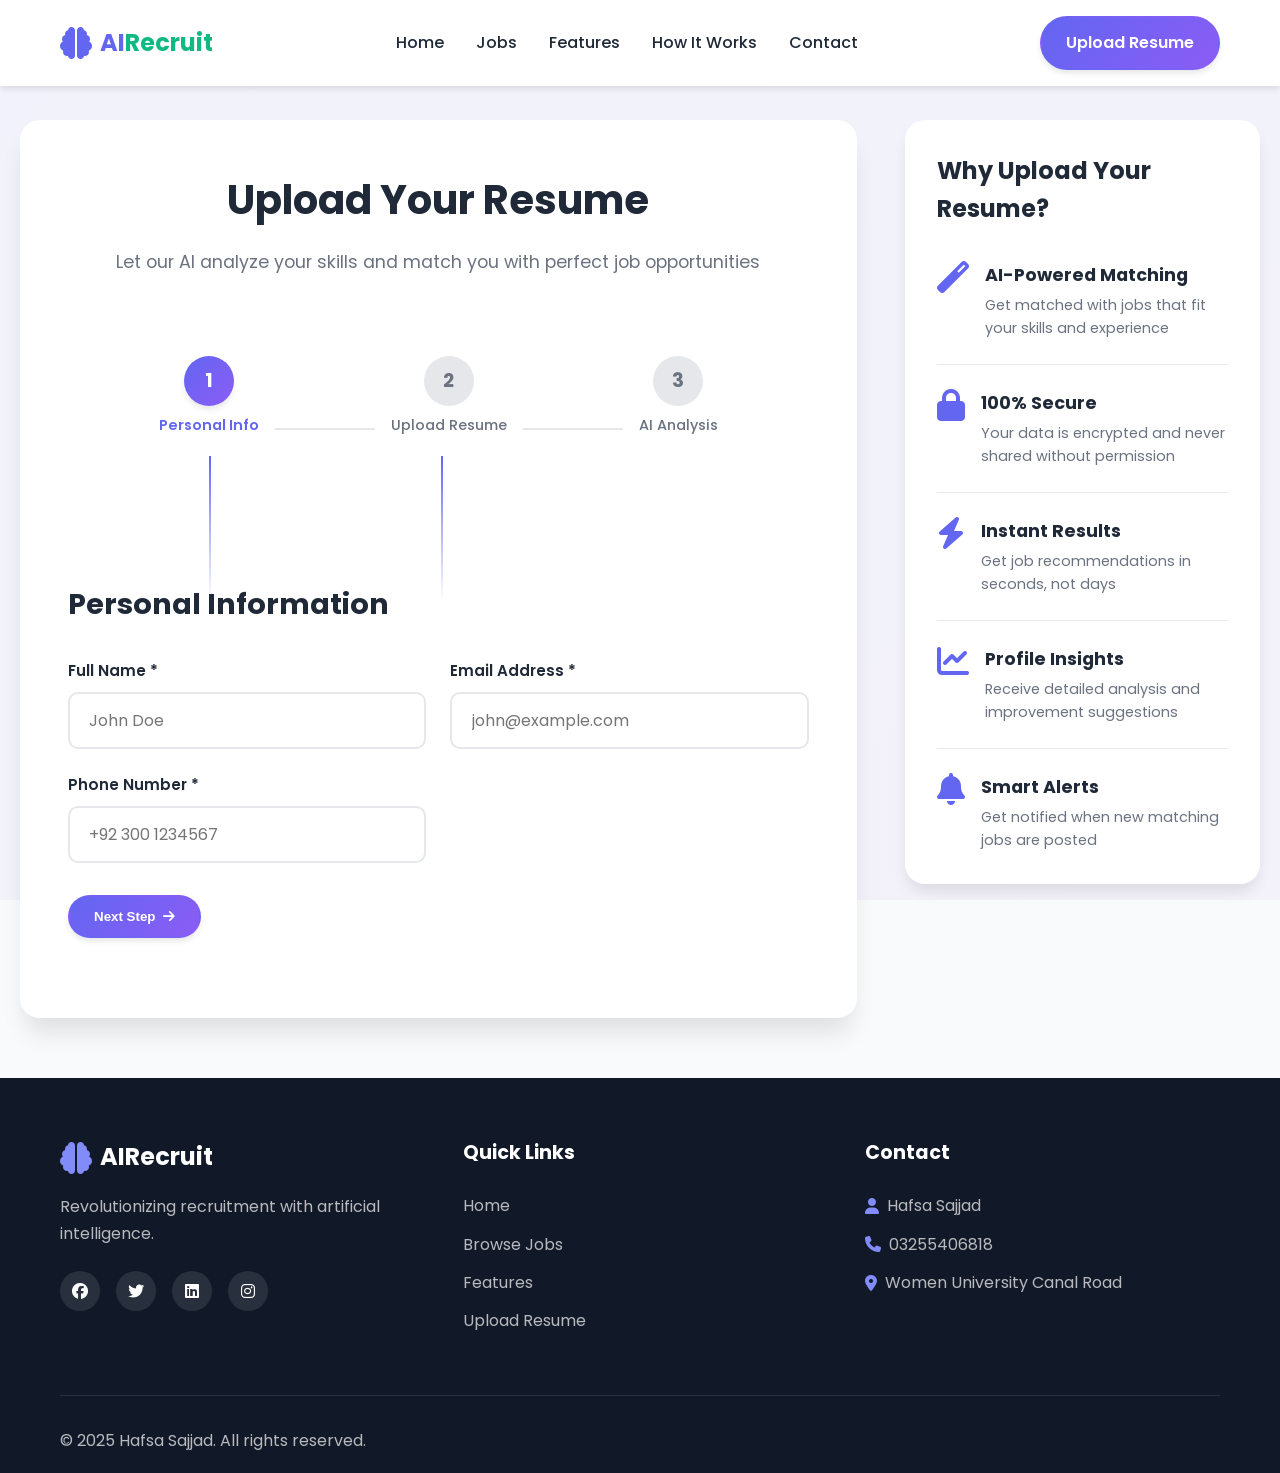
<file: flutter files/assets/www/upload.html>
<!DOCTYPE html>
<html lang="en">
<head>
    <meta charset="UTF-8">
    <meta name="viewport" content="width=device-width, initial-scale=1.0">
    <meta name="description" content="Upload your resume and let AI match you with perfect job opportunities">
    <title>Upload Resume | AI Resume Shortlisting</title>
    <link rel="stylesheet" href="css/styles.css">
    <link rel="stylesheet" href="css/upload.css">
    <link rel="stylesheet" href="https://cdnjs.cloudflare.com/ajax/libs/font-awesome/6.4.0/css/all.min.css">
    <link href="https://fonts.googleapis.com/css2?family=Poppins:wght@300;400;500;600;700;800&family=Roboto:wght@300;400;500;700&display=swap" rel="stylesheet">
    <link rel="stylesheet" href="https://unpkg.com/aos@2.3.1/dist/aos.css">
</head>
<body>
    <!-- Header -->
    <header class="header scrolled" id="header">
        <nav class="navbar">
            <div class="container nav-container">
                <div class="logo">
                    <i class="fas fa-brain"></i>
                    <span>AI<span class="highlight">Recruit</span></span>
                </div>
                <ul class="nav-menu" id="navMenu">
                    <li><a href="index.html#home" class="nav-link">Home</a></li>
                    <li><a href="index.html#jobs" class="nav-link">Jobs</a></li>
                    <li><a href="index.html#features" class="nav-link">Features</a></li>
                    <li><a href="index.html#how-it-works" class="nav-link">How It Works</a></li>
                    <li><a href="index.html#contact" class="nav-link">Contact</a></li>
                </ul>
                <div class="nav-actions">
                    <a href="upload.html" class="btn btn-primary">Upload Resume</a>
                    <button class="hamburger" id="hamburger">
                        <span></span>
                        <span></span>
                        <span></span>
                    </button>
                </div>
            </div>
        </nav>
    </header>

    <!-- Upload Section -->
    <section class="upload-section">
        <div class="upload-background">
            <video autoplay muted loop playsinline>
                <source src="https://cdn.coverr.co/videos/coverr-network-connections-animation-4114/1080p.mp4" type="video/mp4">
            </video>
            <div class="upload-overlay"></div>
        </div>

        <div class="container upload-container">
            <div class="upload-content">
                <div class="upload-header">
                    <h1>Upload Your Resume</h1>
                    <p>Let our AI analyze your skills and match you with perfect job opportunities</p>
                </div>

                <!-- Progress Steps -->
                <div class="progress-steps">
                    <div class="step active">
                        <div class="step-circle">1</div>
                        <div class="step-label">Personal Info</div>
                    </div>
                    <div class="step-line"></div>
                    <div class="step">
                        <div class="step-circle">2</div>
                        <div class="step-label">Upload Resume</div>
                    </div>
                    <div class="step-line"></div>
                    <div class="step">
                        <div class="step-circle">3</div>
                        <div class="step-label">AI Analysis</div>
                    </div>
                </div>

                <!-- Upload Form -->
                <form class="upload-form" id="uploadForm">
                    <!-- Step 1: Personal Information -->
                    <div class="form-step active" id="step1">
                        <h2>Personal Information</h2>
                        <div class="form-grid">
                            <div class="form-group">
                                <label for="fullName">Full Name *</label>
                                <input type="text" id="fullName" name="fullName" required placeholder="John Doe">
                            </div>
                            <div class="form-group">
                                <label for="email">Email Address *</label>
                                <input type="email" id="email" name="email" required placeholder="john@example.com">
                            </div>
                            <div class="form-group">
                                <label for="phone">Phone Number *</label>
                                <input type="tel" id="phone" name="phone" required placeholder="+92 300 1234567">
                            </div>
                        </div>
                        <button type="button" class="btn btn-primary btn-next" onclick="nextStep()">
                            Next Step <i class="fas fa-arrow-right"></i>
                        </button>
                    </div>

                    <!-- Step 2: Resume Upload -->
                    <div class="form-step" id="step2">
                        <h2>Upload Your Resume</h2>
                        
                        <div class="upload-area" id="uploadArea">
                            <input type="file" id="resumeFile" name="resumeFile" accept=".pdf,.doc,.docx" hidden>
                            <div class="upload-icon">
                                <i class="fas fa-cloud-upload-alt"></i>
                            </div>
                            <h3>Drag & Drop your resume here</h3>
                            <p>or click to browse</p>
                            <p class="file-info">Supported formats: PDF, DOC, DOCX (Max 5MB)</p>
                        </div>

                        <div class="file-preview" id="filePreview" style="display: none;">
                            <div class="file-icon">
                                <i class="fas fa-file-pdf"></i>
                            </div>
                            <div class="file-details">
                                <p class="file-name" id="fileName"></p>
                                <p class="file-size" id="fileSize"></p>
                            </div>
                            <button type="button" class="btn-remove" onclick="removeFile()">
                                <i class="fas fa-times"></i>
                            </button>
                        </div>

                        <div class="form-group">
                            <label for="coverLetter">Cover Letter (Optional)</label>
                            <textarea id="coverLetter" name="coverLetter" rows="6" placeholder="Tell us why you're the perfect fit..."></textarea>
                        </div>

                        <div class="form-group">
                            <label for="desiredRole">Desired Role</label>
                            <select id="desiredRole" name="desiredRole">
                                <option value="">Select a role</option>
                                <option value="data-analyst">Data Analyst</option>
                                <option value="hr-manager">HR Manager</option>
                                <option value="software-engineer">Software Engineer</option>
                                <option value="marketing-manager">Marketing Manager</option>
                                <option value="product-manager">Product Manager</option>
                                <option value="designer">Designer</option>
                                <option value="devops-engineer">DevOps Engineer</option>
                                <option value="other">Other</option>
                            </select>
                        </div>

                        <div class="form-buttons">
                            <button type="button" class="btn btn-secondary" onclick="prevStep()">
                                <i class="fas fa-arrow-left"></i> Previous
                            </button>
                            <button type="submit" class="btn btn-primary">
                                <i class="fas fa-paper-plane"></i> Submit & Analyze
                            </button>
                        </div>
                    </div>

                    <!-- Step 3: Processing (shown after submission) -->
                    <div class="form-step" id="step3">
                        <div class="processing-animation">
                            <div class="ai-brain">
                                <i class="fas fa-brain"></i>
                            </div>
                            <h2>AI is Analyzing Your Resume</h2>
                            <p>Please wait while our AI processes your information...</p>
                            <div class="progress-bar">
                                <div class="progress-fill" id="progressFill"></div>
                            </div>
                            <p class="progress-text" id="progressText">Extracting information... 0%</p>
                        </div>
                    </div>
                </form>

                <!-- Results Section (shown after processing) -->
                <div class="results-section" id="resultsSection" style="display: none;">
                    <div class="results-header">
                        <i class="fas fa-check-circle"></i>
                        <h2>Analysis Complete!</h2>
                        <p>We found <span id="matchCount">0</span> jobs that match your profile</p>
                    </div>

                    <div class="match-score">
                        <h3>Your Profile Strength</h3>
                        <div class="score-circle">
                            <svg width="200" height="200">
                                <circle cx="100" cy="100" r="90" fill="none" stroke="#e5e7eb" stroke-width="12"></circle>
                                <circle cx="100" cy="100" r="90" fill="none" stroke="url(#gradient)" stroke-width="12" 
                                        stroke-dasharray="565" stroke-dashoffset="141" stroke-linecap="round" 
                                        transform="rotate(-90 100 100)"></circle>
                                <defs>
                                    <linearGradient id="gradient" x1="0%" y1="0%" x2="100%">
                                        <stop offset="0%" style="stop-color:#6366f1;stop-opacity:1" />
                                        <stop offset="100%" style="stop-color:#8b5cf6;stop-opacity:1" />
                                    </linearGradient>
                                </defs>
                            </svg>
                            <div class="score-value">85%</div>
                        </div>
                        <p>Strong profile! Your resume is well-optimized for AI matching.</p>
                    </div>

                    <div class="extracted-skills">
                        <h3>Detected Skills</h3>
                        <div class="skills-container" id="detectedSkills">
                            <!-- Skills will be populated dynamically -->
                        </div>
                    </div>

                    <div class="cta-buttons">
                        <a href="index.html#jobs" class="btn btn-large btn-primary">
                            <i class="fas fa-briefcase"></i> View Matched Jobs
                        </a>
                        <button class="btn btn-large btn-secondary" onclick="resetForm()">
                            <i class="fas fa-redo"></i> Upload Another Resume
                        </button>
                    </div>
                </div>
            </div>

            <!-- Benefits Sidebar -->
            <div class="benefits-sidebar">
                <h3>Why Upload Your Resume?</h3>
                <div class="benefit-item">
                    <i class="fas fa-magic"></i>
                    <div>
                        <h4>AI-Powered Matching</h4>
                        <p>Get matched with jobs that fit your skills and experience</p>
                    </div>
                </div>
                <div class="benefit-item">
                    <i class="fas fa-lock"></i>
                    <div>
                        <h4>100% Secure</h4>
                        <p>Your data is encrypted and never shared without permission</p>
                    </div>
                </div>
                <div class="benefit-item">
                    <i class="fas fa-bolt"></i>
                    <div>
                        <h4>Instant Results</h4>
                        <p>Get job recommendations in seconds, not days</p>
                    </div>
                </div>
                <div class="benefit-item">
                    <i class="fas fa-chart-line"></i>
                    <div>
                        <h4>Profile Insights</h4>
                        <p>Receive detailed analysis and improvement suggestions</p>
                    </div>
                </div>
                <div class="benefit-item">
                    <i class="fas fa-bell"></i>
                    <div>
                        <h4>Smart Alerts</h4>
                        <p>Get notified when new matching jobs are posted</p>
                    </div>
                </div>
            </div>
        </div>
    </section>

    <!-- Footer -->
    <footer class="footer">
        <div class="container">
            <div class="footer-content">
                <div class="footer-column">
                    <div class="footer-logo">
                        <i class="fas fa-brain"></i>
                        <span>AI<span class="highlight">Recruit</span></span>
                    </div>
                    <p>Revolutionizing recruitment with artificial intelligence.</p>
                    <div class="social-links">
                        <a href="#" aria-label="Facebook"><i class="fab fa-facebook"></i></a>
                        <a href="#" aria-label="Twitter"><i class="fab fa-twitter"></i></a>
                        <a href="#" aria-label="LinkedIn"><i class="fab fa-linkedin"></i></a>
                        <a href="#" aria-label="Instagram"><i class="fab fa-instagram"></i></a>
                    </div>
                </div>
                <div class="footer-column">
                    <h3>Quick Links</h3>
                    <ul>
                        <li><a href="index.html">Home</a></li>
                        <li><a href="index.html#jobs">Browse Jobs</a></li>
                        <li><a href="index.html#features">Features</a></li>
                        <li><a href="upload.html">Upload Resume</a></li>
                    </ul>
                </div>
                <div class="footer-column">
                    <h3>Contact</h3>
                    <ul class="contact-info">
                        <li><i class="fas fa-user"></i> Hafsa Sajjad</li>
                        <li><i class="fas fa-phone"></i> 03255406818</li>
                        <li><i class="fas fa-map-marker-alt"></i> Women University Canal Road</li>
                    </ul>
                </div>
            </div>
            <div class="footer-bottom">
                <p>&copy; 2025 Hafsa Sajjad. All rights reserved.</p>
            </div>
        </div>
    </footer>

    <script src="https://unpkg.com/aos@2.3.1/dist/aos.js"></script>
    <script src="js/upload.js"></script>
</body>
</html>
</file>
<file: flutter files/assets/www/css/styles.css>
/* ===================================
   CSS Variables & Reset
   =================================== */
:root {
    --primary-color: #6366f1;
    --primary-dark: #4f46e5;
    --primary-light: #818cf8;
    --secondary-color: #10b981;
    --accent-color: #f59e0b;
    --text-dark: #1f2937;
    --text-light: #6b7280;
    --bg-light: #f9fafb;
    --bg-dark: #111827;
    --white: #ffffff;
    --gradient-1: linear-gradient(135deg, #667eea 0%, #764ba2 100%);
    --gradient-2: linear-gradient(135deg, #f093fb 0%, #f5576c 100%);
    --gradient-3: linear-gradient(135deg, #4facfe 0%, #00f2fe 100%);
    --gradient-primary: linear-gradient(135deg, #6366f1 0%, #8b5cf6 100%);
    --shadow-sm: 0 1px 2px 0 rgba(0, 0, 0, 0.05);
    --shadow-md: 0 4px 6px -1px rgba(0, 0, 0, 0.1);
    --shadow-lg: 0 10px 15px -3px rgba(0, 0, 0, 0.1);
    --shadow-xl: 0 20px 25px -5px rgba(0, 0, 0, 0.1);
    --transition: all 0.3s ease;
}

* {
    margin: 0;
    padding: 0;
    box-sizing: border-box;
}

html {
    scroll-behavior: smooth;
    overflow-x: hidden;
}

body {
    font-family: 'Poppins', sans-serif;
    line-height: 1.6;
    color: var(--text-dark);
    background-color: var(--white);
    overflow-x: hidden;
}

img {
    max-width: 100%;
    height: auto;
    display: block;
}

a {
    text-decoration: none;
    color: inherit;
    transition: var(--transition);
}

ul {
    list-style: none;
}

.container {
    max-width: 1200px;
    margin: 0 auto;
    padding: 0 20px;
}

/* ===================================
   Header & Navigation
   =================================== */
.header {
    position: fixed;
    top: 0;
    left: 0;
    width: 100%;
    z-index: 1000;
    transition: var(--transition);
    background: transparent;
}

.header.scrolled {
    background: rgba(255, 255, 255, 0.95);
    backdrop-filter: blur(10px);
    box-shadow: var(--shadow-md);
}

.navbar {
    padding: 1rem 0;
}

.nav-container {
    display: flex;
    justify-content: space-between;
    align-items: center;
}

.logo {
    display: flex;
    align-items: center;
    gap: 0.5rem;
    font-size: 1.5rem;
    font-weight: 700;
    color: var(--primary-color);
}

.logo i {
    font-size: 2rem;
    animation: pulse 2s infinite;
}

.logo .highlight {
    color: var(--secondary-color);
}

.nav-menu {
    display: flex;
    gap: 2rem;
    align-items: center;
}

.nav-link {
    font-weight: 500;
    position: relative;
    padding: 0.5rem 0;
    color: var(--text-dark);
}

.header.scrolled .nav-link {
    color: var(--text-dark);
}

.nav-link::after {
    content: '';
    position: absolute;
    bottom: 0;
    left: 0;
    width: 0;
    height: 2px;
    background: var(--gradient-primary);
    transition: width 0.3s ease;
}

.nav-link:hover::after,
.nav-link.active::after {
    width: 100%;
}

.nav-actions {
    display: flex;
    align-items: center;
    gap: 1rem;
}

.btn-audio {
    background: transparent;
    border: none;
    font-size: 1.2rem;
    color: var(--primary-color);
    cursor: pointer;
    transition: var(--transition);
}

.btn-audio:hover {
    transform: scale(1.1);
}

.btn-audio.muted i::before {
    content: '\f6a9';
}

.hamburger {
    display: none;
    flex-direction: column;
    gap: 4px;
    background: transparent;
    border: none;
    cursor: pointer;
}

.hamburger span {
    width: 25px;
    height: 3px;
    background: var(--primary-color);
    transition: var(--transition);
}

/* ===================================
   Buttons
   =================================== */
.btn {
    display: inline-flex;
    align-items: center;
    gap: 0.5rem;
    padding: 0.75rem 1.5rem;
    border-radius: 50px;
    font-weight: 600;
    border: 2px solid transparent;
    cursor: pointer;
    transition: var(--transition);
    text-align: center;
}

.btn-primary {
    background: var(--gradient-primary);
    color: var(--white);
    box-shadow: var(--shadow-md);
}

.btn-primary:hover {
    transform: translateY(-2px);
    box-shadow: var(--shadow-lg);
}

.btn-secondary {
    background: var(--white);
    color: var(--primary-color);
    border-color: var(--primary-color);
}

.btn-secondary:hover {
    background: var(--primary-color);
    color: var(--white);
}

.chat-card {
    background: var(--white);
    border: 1px solid rgba(99, 102, 241, 0.15);
    border-radius: 24px;
    padding: 1.5rem;
    box-shadow: var(--shadow-lg);
    margin-bottom: 2rem;
}

.chat-card-header h3 {
    margin-bottom: 0.5rem;
    color: var(--primary-color);
}

.chat-card-header p {
    color: var(--text-light);
    margin-bottom: 1rem;
}

.chat-messages {
    display: flex;
    flex-direction: column;
    gap: 0.75rem;
    max-height: 280px;
    overflow-y: auto;
    padding-right: 0.5rem;
}

.chat-message {
    max-width: 100%;
    padding: 1rem 1.25rem;
    border-radius: 24px;
    line-height: 1.5;
}

.chat-message.bot {
    align-self: flex-start;
    background: rgba(99, 102, 241, 0.1);
    color: var(--text-dark);
}

.chat-message.user {
    align-self: flex-end;
    background: var(--primary-color);
    color: var(--white);
}

.chat-options {
    display: flex;
    flex-wrap: wrap;
    gap: 0.75rem;
    margin-top: 1rem;
}

.chat-button {
    background: var(--primary-color);
    color: #fff;
    border: none;
    padding: 0.8rem 1.1rem;
    border-radius: 999px;
    cursor: pointer;
    transition: transform 0.2s ease, box-shadow 0.2s ease;
    font-weight: 600;
}

.chat-button:hover {
    transform: translateY(-2px);
    box-shadow: 0 10px 20px rgba(99, 102, 241, 0.15);
}

.btn-outline {
    background: transparent;
    color: var(--white);
    border-color: var(--white);
}

.btn-outline:hover {
    background: var(--white);
    color: var(--primary-color);
}

.btn-large {
    padding: 1rem 2rem;
    font-size: 1.1rem;
}

/* ===================================
   Hero Section
   =================================== */
.hero {
    position: relative;
    min-height: 100vh;
    display: flex;
    align-items: center;
    overflow: hidden;
    background: linear-gradient(135deg, #667eea 0%, #764ba2 100%);
}

.hero-animated-bg {
    position: absolute;
    top: 0;
    left: 0;
    width: 100%;
    height: 100%;
    background: linear-gradient(135deg, #667eea 0%, #764ba2 50%, #f093fb 100%);
    background-size: 400% 400%;
    animation: gradientShift 15s ease infinite;
    z-index: 0;
}

@keyframes gradientShift {
    0% {
        background-position: 0% 50%;
    }
    50% {
        background-position: 100% 50%;
    }
    100% {
        background-position: 0% 50%;
    }
}

.video-background {
    position: absolute;
    top: 0;
    left: 0;
    width: 100%;
    height: 100%;
    overflow: hidden;
}

.video-background video {
    width: 100%;
    height: 100%;
    object-fit: cover;
}

.video-overlay {
    position: absolute;
    top: 0;
    left: 0;
    width: 100%;
    height: 100%;
    background: linear-gradient(135deg, rgba(99, 102, 241, 0.9) 0%, rgba(139, 92, 246, 0.8) 100%);
}

.hero-content {
    position: relative;
    z-index: 10;
    display: grid;
    grid-template-columns: 1fr 1fr;
    gap: 3rem;
    align-items: center;
    padding: 120px 20px 60px;
}

.hero-title {
    font-size: 3.5rem;
    font-weight: 800;
    line-height: 1.2;
    margin-bottom: 1.5rem;
    color: var(--white);
}

.gradient-text {
    background: linear-gradient(135deg, #fbbf24, #f59e0b);
    -webkit-background-clip: text;
    -webkit-text-fill-color: transparent;
    background-clip: text;
}

.hero-subtitle {
    font-size: 1.2rem;
    color: rgba(255, 255, 255, 0.9);
    margin-bottom: 2rem;
    line-height: 1.8;
}

.hero-stats {
    display: flex;
    gap: 2rem;
    margin-bottom: 2rem;
}

.stat-item {
    display: flex;
    flex-direction: column;
    color: var(--white);
}

.stat-number {
    font-size: 2.5rem;
    font-weight: 700;
    color: var(--accent-color);
}

.stat-label {
    font-size: 0.9rem;
    opacity: 0.9;
}

.hero-buttons {
    display: flex;
    gap: 1rem;
    flex-wrap: wrap;
}

.hero-image {
    position: relative;
    width: 100%;
    height: 500px;
}

.hero-image img {
    border-radius: 20px;
    box-shadow: var(--shadow-xl);
}

.floating-image {
    position: absolute;
    top: 0;
    left: 0;
    width: 100%;
    height: 100%;
    object-fit: cover;
    opacity: 0;
    visibility: hidden;
    transition: opacity 1s ease-in-out;
    animation: float 6s ease-in-out infinite;
}

.floating-image.active {
    opacity: 1;
    visibility: visible;
    z-index: 1;
}

.scroll-indicator {
    position: absolute;
    bottom: 30px;
    left: 50%;
    transform: translateX(-50%);
    animation: bounce 2s infinite;
    font-size: 2rem;
    color: var(--white);
}

/* ===================================
   Features Section
   =================================== */
.features {
    padding: 100px 0;
    background: var(--bg-light);
}

.section-header {
    text-align: center;
    margin-bottom: 4rem;
}

.section-subtitle {
    display: inline-block;
    color: var(--primary-color);
    font-weight: 600;
    text-transform: uppercase;
    letter-spacing: 1px;
    margin-bottom: 1rem;
    font-size: 0.9rem;
}

.section-title {
    font-size: 2.5rem;
    font-weight: 700;
    margin-bottom: 1rem;
    color: var(--text-dark);
}

.section-description {
    font-size: 1.1rem;
    color: var(--text-light);
    max-width: 700px;
    margin: 0 auto;
}

.features-grid {
    display: grid;
    grid-template-columns: repeat(auto-fit, minmax(300px, 1fr));
    gap: 2rem;
}

.feature-card {
    background: var(--white);
    padding: 2.5rem;
    border-radius: 20px;
    box-shadow: var(--shadow-md);
    transition: var(--transition);
    text-align: center;
}

.feature-card:hover {
    transform: translateY(-10px);
    box-shadow: var(--shadow-xl);
}

.feature-icon {
    width: 80px;
    height: 80px;
    margin: 0 auto 1.5rem;
    background: var(--gradient-primary);
    border-radius: 20px;
    display: flex;
    align-items: center;
    justify-content: center;
    font-size: 2rem;
    color: var(--white);
    box-shadow: var(--shadow-md);
}

.feature-card h3 {
    font-size: 1.5rem;
    margin-bottom: 1rem;
    color: var(--text-dark);
}

.feature-card p {
    color: var(--text-light);
    line-height: 1.7;
}

/* ===================================
   How It Works Section
   =================================== */
.how-it-works {
    padding: 100px 0;
    background: var(--white);
}

.steps-container {
    max-width: 1000px;
    margin: 0 auto;
}

.step {
    display: grid;
    grid-template-columns: 100px 1fr 300px;
    gap: 2rem;
    align-items: center;
    margin-bottom: 4rem;
    position: relative;
}

.step::after {
    content: '';
    position: absolute;
    left: 50px;
    top: 100px;
    width: 2px;
    height: calc(100% + 4rem);
    background: linear-gradient(to bottom, var(--primary-color), transparent);
}

.step:last-child::after {
    display: none;
}

.step-reverse {
    grid-template-columns: 100px 1fr 300px;
}

.step-reverse .step-image {
    order: -1;
}

.step-number {
    font-size: 3rem;
    font-weight: 800;
    background: var(--gradient-primary);
    -webkit-background-clip: text;
    -webkit-text-fill-color: transparent;
    background-clip: text;
}

.step-content h3 {
    font-size: 1.8rem;
    margin-bottom: 1rem;
    color: var(--text-dark);
}

.step-content p {
    color: var(--text-light);
    line-height: 1.7;
}

.step-image img {
    width: 100%;
    border-radius: 15px;
    box-shadow: var(--shadow-lg);
}

/* ===================================
   Jobs Section
   =================================== */
.jobs {
    padding: 100px 0;
    background: var(--bg-light);
}

.job-filters {
    display: flex;
    gap: 1rem;
    flex-wrap: wrap;
    justify-content: center;
    margin-bottom: 3rem;
    padding: 2rem;
    background: var(--white);
    border-radius: 15px;
    box-shadow: var(--shadow-md);
}

.filter-hint {
    width: 100%;
    margin-top: 1rem;
    padding: 1rem 1.5rem;
    background: #f8fafc;
    border-radius: 12px;
    border: 1px solid #e5e7eb;
    color: var(--text-dark);
    font-size: 0.95rem;
    line-height: 1.6;
}

.filter-hint p {
    margin: 0.25rem 0;
}

.filter-hint strong {
    color: var(--primary-color);
}

.filter-group {
    display: flex;
    flex-direction: column;
    gap: 0.5rem;
}

.filter-group label {
    font-weight: 600;
    color: var(--text-dark);
    font-size: 0.9rem;
}

.filter-chips-row {
    width: 100%;
    display: grid;
    grid-template-columns: repeat(3, minmax(0, 1fr));
    gap: 1rem;
    margin-top: 1.5rem;
}

.chip-group {
    display: flex;
    flex-direction: column;
    gap: 0.5rem;
}

.chip-title {
    font-weight: 600;
    color: var(--primary-color);
    font-size: 0.95rem;
}

.chips-container {
    display: flex;
    flex-wrap: wrap;
    gap: 0.5rem;
}

.filter-chip {
    padding: 0.55rem 0.85rem;
    border-radius: 999px;
    border: 1px solid #c7d2fe;
    background: #eef2ff;
    color: var(--text-dark);
    font-size: 0.88rem;
    cursor: pointer;
    transition: var(--transition);
}

.filter-chip:hover,
.filter-chip.active {
    background: var(--primary-light);
    color: #fff;
    border-color: var(--primary-color);
}

.filter-select {
    padding: 0.75rem 1rem;
    border: 2px solid #e5e7eb;
    border-radius: 10px;
    font-family: 'Poppins', sans-serif;
    font-size: 1rem;
    cursor: pointer;
    transition: var(--transition);
    min-width: 200px;
    appearance: auto;
    -webkit-appearance: menulist-button;
    -moz-appearance: menulist-button;
}

.filter-select:focus {
    outline: none;
    border-color: var(--primary-color);
}

.jobs-grid {
    display: grid;
    grid-template-columns: repeat(auto-fill, minmax(350px, 1fr));
    gap: 2rem;
    margin-bottom: 3rem;
}

.job-card {
    background: var(--white);
    padding: 2rem;
    border-radius: 15px;
    box-shadow: var(--shadow-md);
    transition: var(--transition);
    border-left: 4px solid var(--primary-color);
}

.job-card:hover {
    transform: translateY(-5px);
    box-shadow: var(--shadow-xl);
}

.job-header {
    display: flex;
    justify-content: space-between;
    align-items: start;
    margin-bottom: 1rem;
}

.job-company-logo {
    width: 60px;
    height: 60px;
    background: var(--gradient-primary);
    border-radius: 10px;
    display: flex;
    align-items: center;
    justify-content: center;
    color: var(--white);
    font-weight: 700;
    font-size: 1.5rem;
}

.job-bookmark {
    background: transparent;
    border: none;
    font-size: 1.5rem;
    color: var(--text-light);
    cursor: pointer;
    transition: var(--transition);
}

.job-bookmark:hover,
.job-bookmark.active {
    color: var(--accent-color);
}

.job-title {
    font-size: 1.5rem;
    margin-bottom: 0.5rem;
    color: var(--text-dark);
}

.job-company {
    color: var(--text-light);
    margin-bottom: 1rem;
    display: flex;
    align-items: center;
    gap: 0.5rem;
}

.job-meta {
    display: flex;
    flex-wrap: wrap;
    gap: 1rem;
    margin-bottom: 1rem;
    font-size: 0.9rem;
    color: var(--text-light);
}

.job-meta span {
    display: flex;
    align-items: center;
    gap: 0.3rem;
}

.job-description {
    color: var(--text-light);
    line-height: 1.7;
    margin-bottom: 1.5rem;
}

.job-tags {
    display: flex;
    flex-wrap: wrap;
    gap: 0.5rem;
    margin-bottom: 1.5rem;
}

.job-tag {
    padding: 0.4rem 0.8rem;
    background: #ede9fe;
    color: var(--primary-color);
    border-radius: 20px;
    font-size: 0.85rem;
    font-weight: 500;
}

.job-footer {
    display: flex;
    justify-content: space-between;
    align-items: center;
}

.job-salary {
    font-weight: 700;
    font-size: 1.2rem;
    color: var(--secondary-color);
}

.job-apply-btn {
    padding: 0.6rem 1.5rem;
    background: var(--gradient-primary);
    color: var(--white);
    border: none;
    border-radius: 25px;
    font-weight: 600;
    cursor: pointer;
    transition: var(--transition);
}

.job-apply-btn:hover {
    transform: scale(1.05);
    box-shadow: var(--shadow-md);
}

.load-more-container {
    text-align: center;
    margin-top: 3rem;
}

/* ===================================
   Video Showcase Section
   =================================== */
.video-showcase {
    padding: 100px 0;
    background: var(--white);
}

.video-container {
    max-width: 900px;
    margin: 0 auto;
    border-radius: 20px;
    overflow: hidden;
    box-shadow: var(--shadow-xl);
}

.video-container video {
    width: 100%;
    display: block;
}

/* ===================================
   Testimonials Section
   =================================== */
.testimonials {
    padding: 100px 0;
    background: var(--bg-light);
}

.testimonials-grid {
    display: grid;
    grid-template-columns: repeat(auto-fit, minmax(300px, 1fr));
    gap: 2rem;
}

.testimonial-card {
    background: var(--white);
    padding: 2rem;
    border-radius: 15px;
    box-shadow: var(--shadow-md);
    transition: var(--transition);
}

.testimonial-card:hover {
    transform: translateY(-5px);
    box-shadow: var(--shadow-xl);
}

.testimonial-image {
    width: 80px;
    height: 80px;
    border-radius: 50%;
    overflow: hidden;
    margin-bottom: 1.5rem;
    border: 4px solid var(--primary-color);
}

.testimonial-image img {
    width: 100%;
    height: 100%;
    object-fit: cover;
}

.stars {
    color: var(--accent-color);
    margin-bottom: 1rem;
    font-size: 1.1rem;
}

.testimonial-content p {
    font-style: italic;
    color: var(--text-light);
    margin-bottom: 1.5rem;
    line-height: 1.7;
}

.testimonial-content h4 {
    color: var(--text-dark);
    margin-bottom: 0.3rem;
}

.testimonial-content span {
    color: var(--text-light);
    font-size: 0.9rem;
}

/* ===================================
   About Section
   =================================== */
.about {
    padding: 100px 0;
    background: var(--white);
}

.about-content {
    display: grid;
    grid-template-columns: 1.5fr 1fr;
    gap: 4rem;
    align-items: center;
    margin-top: 3rem;
}

.about-text h3 {
    font-size: 1.8rem;
    color: var(--text-dark);
    margin-bottom: 1rem;
    margin-top: 2rem;
}

.about-text h3:first-child {
    margin-top: 0;
}

.about-text p {
    color: var(--text-light);
    line-height: 1.8;
    margin-bottom: 1.5rem;
}

.about-list {
    list-style: none;
    padding: 0;
}

.about-list li {
    display: flex;
    align-items: center;
    gap: 1rem;
    padding: 0.8rem 0;
    color: var(--text-dark);
    font-size: 1.05rem;
}

.about-list i {
    color: var(--secondary-color);
    font-size: 1.2rem;
}

.about-image img {
    width: 100%;
    border-radius: 20px;
    box-shadow: var(--shadow-xl);
}

/* ===================================
   CTA Section
   =================================== */
.cta {
    position: relative;
    padding: 100px 0;
    overflow: hidden;
}

.cta-background {
    position: absolute;
    top: 0;
    left: 0;
    width: 100%;
    height: 100%;
}

.cta-background video {
    width: 100%;
    height: 100%;
    object-fit: cover;
}

.cta-overlay {
    position: absolute;
    top: 0;
    left: 0;
    width: 100%;
    height: 100%;
    background: linear-gradient(135deg, rgba(99, 102, 241, 0.95) 0%, rgba(139, 92, 246, 0.95) 100%);
}

.cta-content {
    position: relative;
    z-index: 10;
    text-align: center;
    color: var(--white);
}

.cta-content h2 {
    font-size: 3rem;
    margin-bottom: 1rem;
}

.cta-content p {
    font-size: 1.3rem;
    margin-bottom: 2rem;
    opacity: 0.95;
}

.cta-buttons {
    display: flex;
    gap: 1rem;
    justify-content: center;
    flex-wrap: wrap;
}

/* ===================================
   Footer
   =================================== */
.footer {
    background: var(--bg-dark);
    color: var(--white);
    padding: 60px 0 20px;
}

.footer-content {
    display: grid;
    grid-template-columns: repeat(auto-fit, minmax(250px, 1fr));
    gap: 3rem;
    margin-bottom: 3rem;
}

.footer-logo {
    display: flex;
    align-items: center;
    gap: 0.5rem;
    font-size: 1.5rem;
    font-weight: 700;
    color: var(--white);
    margin-bottom: 1rem;
}

.footer-logo i {
    font-size: 2rem;
    color: var(--primary-light);
}

.footer-column p {
    color: rgba(255, 255, 255, 0.7);
    margin-bottom: 1.5rem;
    line-height: 1.7;
}

.footer-column h3 {
    margin-bottom: 1.5rem;
    font-size: 1.2rem;
}

.footer-column ul li {
    margin-bottom: 0.8rem;
}

.footer-column ul li a {
    color: rgba(255, 255, 255, 0.7);
    transition: var(--transition);
}

.footer-column ul li a:hover {
    color: var(--primary-light);
    padding-left: 5px;
}

.contact-info li {
    display: flex;
    align-items: center;
    gap: 0.5rem;
    color: rgba(255, 255, 255, 0.7);
}

.contact-info i {
    color: var(--primary-light);
}

.social-links {
    display: flex;
    gap: 1rem;
    margin-top: 1.5rem;
}

.social-links a {
    width: 40px;
    height: 40px;
    background: rgba(255, 255, 255, 0.1);
    border-radius: 50%;
    display: flex;
    align-items: center;
    justify-content: center;
    transition: var(--transition);
}

.social-links a:hover {
    background: var(--primary-color);
    transform: translateY(-3px);
}

.footer-bottom {
    border-top: 1px solid rgba(255, 255, 255, 0.1);
    padding-top: 2rem;
    display: flex;
    justify-content: space-between;
    align-items: center;
    flex-wrap: wrap;
    gap: 1rem;
}

.footer-bottom p {
    color: rgba(255, 255, 255, 0.7);
}

.footer-links {
    display: flex;
    gap: 2rem;
}

.footer-links a {
    color: rgba(255, 255, 255, 0.7);
    transition: var(--transition);
}

.footer-links a:hover {
    color: var(--primary-light);
}

/* ===================================
   Best Resume Popup
   =================================== */
.best-resume-popup {
    position: fixed;
    bottom: 30px;
    left: 30px;
    background: linear-gradient(135deg, #ffd700 0%, #ffed4e 100%);
    color: var(--text-dark);
    padding: 20px;
    border-radius: 12px;
    box-shadow: 0 10px 30px rgba(255, 215, 0, 0.4);
    display: flex;
    align-items: center;
    gap: 15px;
    max-width: 320px;
    opacity: 0;
    visibility: hidden;
    transform: translateX(-100px);
    transition: all 0.5s ease;
    z-index: 1000;
    border: 2px solid #f5c542;
}

.best-resume-popup.show {
    opacity: 1;
    visibility: visible;
    transform: translateX(0);
}

.popup-icon {
    font-size: 2.5rem;
    color: #ff6b6b;
    animation: bounce 1s infinite;
}

.popup-content h4 {
    font-size: 1rem;
    margin-bottom: 5px;
    color: var(--text-dark);
    font-weight: 600;
}

.popup-content p {
    margin: 0;
    font-size: 0.9rem;
    line-height: 1.4;
}

.popup-content p strong {
    color: #d63031;
    font-weight: 700;
    font-size: 1.05rem;
}

.popup-message {
    color: #2d3436;
    font-size: 0.85rem !important;
    margin-top: 3px !important;
}

/* ===================================
   Back to Top Button
   =================================== */
.back-to-top {
    position: fixed;
    bottom: 30px;
    right: 30px;
    width: 50px;
    height: 50px;
    background: var(--gradient-primary);
    color: var(--white);
    border: none;
    border-radius: 50%;
    font-size: 1.2rem;
    cursor: pointer;
    opacity: 0;
    visibility: hidden;
    transition: var(--transition);
    box-shadow: var(--shadow-lg);
    z-index: 999;
}

.back-to-top.visible {
    opacity: 1;
    visibility: visible;
}

.back-to-top:hover {
    transform: translateY(-5px);
}

/* ===================================
   Animations
   =================================== */
@keyframes float {
    0%, 100% {
        transform: translateY(0);
    }
    50% {
        transform: translateY(-20px);
    }
}

@keyframes bounce {
    0%, 100% {
        transform: translateX(-50%) translateY(0);
    }
    50% {
        transform: translateX(-50%) translateY(-10px);
    }
}

@keyframes pulse {
    0%, 100% {
        opacity: 1;
    }
    50% {
        opacity: 0.5;
    }
}

@keyframes fadeIn {
    from {
        opacity: 0;
        transform: translateY(20px);
    }
    to {
        opacity: 1;
        transform: translateY(0);
    }
}

/* AOS Animation Overrides */
[data-aos] {
    pointer-events: auto;
}

/* ===================================
   Responsive Design
   =================================== */
@media (max-width: 1024px) {
    .hero-content {
        grid-template-columns: 1fr;
        text-align: center;
    }

    .hero-title {
        font-size: 2.5rem;
    }

    .hero-buttons {
        justify-content: center;
    }

    .hero-stats {
        justify-content: center;
    }

    .step {
        grid-template-columns: 1fr;
        text-align: center;
    }

    .step-reverse .step-image {
        order: 0;
    }

    .step::after {
        display: none;
    }

    .about-content {
        grid-template-columns: 1fr;
    }
}

@media (max-width: 768px) {
    .nav-menu {
        position: fixed;
        left: -100%;
        top: 70px;
        flex-direction: column;
        background: var(--white);
        width: 100%;
        text-align: center;
        transition: 0.3s;
        box-shadow: var(--shadow-lg);
        padding: 2rem 0;
        gap: 1rem;
    }

    .nav-menu.active {
        left: 0;
    }

    .hamburger {
        display: flex;
    }

    .hamburger.active span:nth-child(1) {
        transform: rotate(45deg) translate(5px, 5px);
    }

    .hamburger.active span:nth-child(2) {
        opacity: 0;
    }

    .hamburger.active span:nth-child(3) {
        transform: rotate(-45deg) translate(7px, -6px);
    }

    .hero-title {
        font-size: 2rem;
    }

    .hero-subtitle {
        font-size: 1rem;
    }

    .section-title {
        font-size: 2rem;
    }

    .cta-content h2 {
        font-size: 2rem;
    }

    .cta-content p {
        font-size: 1rem;
    }

    .jobs-grid {
        grid-template-columns: 1fr;
    }

    .job-filters {
        flex-direction: column;
    }

    .filter-select {
        min-width: 100%;
    }

    .footer-bottom {
        flex-direction: column;
        text-align: center;
    }
}

@media (max-width: 480px) {
    .hero-stats {
        flex-direction: column;
        gap: 1rem;
    }

    .hero-buttons {
        flex-direction: column;
        width: 100%;
    }

    .hero-buttons .btn {
        width: 100%;
    }

    .cta-buttons {
        flex-direction: column;
    }

    .cta-buttons .btn {
        width: 100%;
    }
}
</file>
<file: flutter files/assets/www/css/upload.css>
/* ===================================
   Upload Page Specific Styles
   =================================== */

.upload-section {
    position: relative;
    min-height: 100vh;
    padding: 120px 0 60px;
    background: var(--bg-light);
}

.upload-background {
    position: fixed;
    top: 0;
    left: 0;
    width: 100%;
    height: 100%;
    z-index: 0;
}

.upload-background video {
    width: 100%;
    height: 100%;
    object-fit: cover;
}

.upload-overlay {
    position: absolute;
    top: 0;
    left: 0;
    width: 100%;
    height: 100%;
    background: linear-gradient(135deg, rgba(99, 102, 241, 0.05) 0%, rgba(139, 92, 246, 0.05) 100%);
}

.upload-container {
    position: relative;
    z-index: 10;
    display: grid;
    grid-template-columns: 2fr 1fr;
    gap: 3rem;
    max-width: 1400px;
}

.upload-content {
    background: var(--white);
    padding: 3rem;
    border-radius: 20px;
    box-shadow: var(--shadow-xl);
}

.upload-header {
    text-align: center;
    margin-bottom: 3rem;
}

.upload-header h1 {
    font-size: 2.5rem;
    color: var(--text-dark);
    margin-bottom: 1rem;
}

.upload-header p {
    font-size: 1.1rem;
    color: var(--text-light);
}

/* Progress Steps */
.progress-steps {
    display: flex;
    justify-content: center;
    align-items: center;
    margin-bottom: 3rem;
    padding: 2rem 0;
}

.step {
    display: flex;
    flex-direction: column;
    align-items: center;
    gap: 0.5rem;
}

.step-circle {
    width: 50px;
    height: 50px;
    border-radius: 50%;
    background: #e5e7eb;
    color: var(--text-light);
    display: flex;
    align-items: center;
    justify-content: center;
    font-weight: 700;
    font-size: 1.2rem;
    transition: var(--transition);
}

.step.active .step-circle {
    background: var(--gradient-primary);
    color: var(--white);
    box-shadow: var(--shadow-md);
}

.step-label {
    font-size: 0.9rem;
    color: var(--text-light);
    font-weight: 500;
}

.step.active .step-label {
    color: var(--primary-color);
    font-weight: 600;
}

.step-line {
    width: 100px;
    height: 2px;
    background: #e5e7eb;
    margin: 0 1rem;
}

/* Form Styles */
.upload-form {
    margin-bottom: 2rem;
}

.form-step {
    display: none;
}

.form-step.active {
    display: block;
    animation: fadeIn 0.5s ease;
}

.form-step h2 {
    font-size: 1.8rem;
    color: var(--text-dark);
    margin-bottom: 2rem;
}

.form-grid {
    display: grid;
    grid-template-columns: repeat(2, 1fr);
    gap: 1.5rem;
    margin-bottom: 2rem;
}

.form-group {
    display: flex;
    flex-direction: column;
    gap: 0.5rem;
}

.form-group label {
    font-weight: 600;
    color: var(--text-dark);
    font-size: 0.95rem;
}

.form-group input,
.form-group select,
.form-group textarea {
    padding: 0.9rem 1.2rem;
    border: 2px solid #e5e7eb;
    border-radius: 10px;
    font-family: 'Poppins', sans-serif;
    font-size: 1rem;
    transition: var(--transition);
}

.form-group input:focus,
.form-group select:focus,
.form-group textarea:focus {
    outline: none;
    border-color: var(--primary-color);
    box-shadow: 0 0 0 3px rgba(99, 102, 241, 0.1);
}

.form-group textarea {
    resize: vertical;
}

/* Upload Area */
.upload-area {
    border: 3px dashed #d1d5db;
    border-radius: 15px;
    padding: 3rem;
    text-align: center;
    cursor: pointer;
    transition: var(--transition);
    margin-bottom: 2rem;
    background: var(--bg-light);
}

.upload-area:hover {
    border-color: var(--primary-color);
    background: rgba(99, 102, 241, 0.05);
}

.upload-area.dragover {
    border-color: var(--primary-color);
    background: rgba(99, 102, 241, 0.1);
    transform: scale(1.02);
}

.upload-icon {
    font-size: 4rem;
    color: var(--primary-color);
    margin-bottom: 1rem;
}

.upload-area h3 {
    font-size: 1.3rem;
    color: var(--text-dark);
    margin-bottom: 0.5rem;
}

.upload-area p {
    color: var(--text-light);
    margin-bottom: 0.5rem;
}

.file-info {
    font-size: 0.85rem;
    color: var(--text-light);
}

/* File Preview */
.file-preview {
    display: flex;
    align-items: center;
    gap: 1rem;
    padding: 1.5rem;
    background: var(--bg-light);
    border-radius: 10px;
    margin-bottom: 2rem;
}

.file-icon {
    font-size: 2.5rem;
    color: #dc2626;
}

.file-details {
    flex: 1;
}

.file-name {
    font-weight: 600;
    color: var(--text-dark);
    margin-bottom: 0.3rem;
}

.file-size {
    font-size: 0.9rem;
    color: var(--text-light);
}

.btn-remove {
    width: 40px;
    height: 40px;
    border-radius: 50%;
    border: none;
    background: #fee2e2;
    color: #dc2626;
    cursor: pointer;
    transition: var(--transition);
}

.btn-remove:hover {
    background: #dc2626;
    color: var(--white);
}

/* Form Buttons */
.form-buttons {
    display: flex;
    gap: 1rem;
    justify-content: space-between;
    margin-top: 2rem;
}

.btn-next {
    margin-left: auto;
}

/* Processing Animation */
.processing-animation {
    text-align: center;
    padding: 3rem;
}

.ai-brain {
    font-size: 5rem;
    color: var(--primary-color);
    margin-bottom: 2rem;
    animation: pulse 2s infinite;
}

.processing-animation h2 {
    font-size: 2rem;
    color: var(--text-dark);
    margin-bottom: 1rem;
}

.processing-animation p {
    color: var(--text-light);
    margin-bottom: 2rem;
}

.progress-bar {
    width: 100%;
    height: 12px;
    background: #e5e7eb;
    border-radius: 10px;
    overflow: hidden;
    margin-bottom: 1rem;
}

.progress-fill {
    height: 100%;
    background: var(--gradient-primary);
    width: 0;
    transition: width 0.3s ease;
    border-radius: 10px;
}

.progress-text {
    font-weight: 600;
    color: var(--primary-color);
}

/* Results Section */
.results-section {
    animation: fadeIn 0.5s ease;
}

.results-header {
    text-align: center;
    margin-bottom: 3rem;
}

.results-header i {
    font-size: 4rem;
    color: var(--secondary-color);
    margin-bottom: 1rem;
}

.results-header h2 {
    font-size: 2.2rem;
    color: var(--text-dark);
    margin-bottom: 1rem;
}

.results-header p {
    font-size: 1.2rem;
    color: var(--text-light);
}

.results-header span {
    color: var(--primary-color);
    font-weight: 700;
}

/* Match Score */
.match-score {
    text-align: center;
    padding: 2rem;
    background: var(--bg-light);
    border-radius: 15px;
    margin-bottom: 2rem;
}

.match-score h3 {
    font-size: 1.5rem;
    color: var(--text-dark);
    margin-bottom: 2rem;
}

.score-circle {
    position: relative;
    display: inline-block;
    margin-bottom: 1rem;
}

.score-value {
    position: absolute;
    top: 50%;
    left: 50%;
    transform: translate(-50%, -50%);
    font-size: 2.5rem;
    font-weight: 700;
    color: var(--primary-color);
}

/* Extracted Skills */
.extracted-skills {
    margin-bottom: 2rem;
}

.extracted-skills h3 {
    font-size: 1.5rem;
    color: var(--text-dark);
    margin-bottom: 1.5rem;
}

.skills-container {
    display: flex;
    flex-wrap: wrap;
    gap: 0.8rem;
}

.skill-badge {
    padding: 0.6rem 1.2rem;
    background: var(--gradient-primary);
    color: var(--white);
    border-radius: 25px;
    font-weight: 500;
    font-size: 0.95rem;
}

/* Benefits Sidebar */
.benefits-sidebar {
    background: var(--white);
    padding: 2rem;
    border-radius: 20px;
    box-shadow: var(--shadow-lg);
    height: fit-content;
    position: sticky;
    top: 100px;
}

.benefits-sidebar h3 {
    font-size: 1.5rem;
    color: var(--text-dark);
    margin-bottom: 2rem;
}

.benefit-item {
    display: flex;
    gap: 1rem;
    margin-bottom: 1.5rem;
    padding-bottom: 1.5rem;
    border-bottom: 1px solid #e5e7eb;
}

.benefit-item:last-child {
    border-bottom: none;
    margin-bottom: 0;
    padding-bottom: 0;
}

.benefit-item i {
    font-size: 2rem;
    color: var(--primary-color);
    flex-shrink: 0;
}

.benefit-item h4 {
    font-size: 1.1rem;
    color: var(--text-dark);
    margin-bottom: 0.3rem;
}

.benefit-item p {
    font-size: 0.9rem;
    color: var(--text-light);
    line-height: 1.6;
}

.cta-buttons {
    display: flex;
    gap: 1rem;
    justify-content: center;
    flex-wrap: wrap;
}

/* Responsive Design */
@media (max-width: 1024px) {
    .upload-container {
        grid-template-columns: 1fr;
    }

    .benefits-sidebar {
        position: static;
    }
}

@media (max-width: 768px) {
    .upload-content {
        padding: 2rem;
    }

    .upload-header h1 {
        font-size: 2rem;
    }

    .form-grid {
        grid-template-columns: 1fr;
    }

    .progress-steps {
        flex-direction: column;
        gap: 1rem;
    }

    .step-line {
        width: 2px;
        height: 50px;
        margin: 0;
    }

    .form-buttons {
        flex-direction: column;
    }

    .btn-next {
        margin-left: 0;
    }

    .cta-buttons {
        flex-direction: column;
    }

    .cta-buttons .btn {
        width: 100%;
    }
}

@media (max-width: 480px) {
    .upload-area {
        padding: 2rem 1rem;
    }

    .upload-icon {
        font-size: 3rem;
    }

    .processing-animation {
        padding: 2rem 1rem;
    }

    .ai-brain {
        font-size: 3.5rem;
    }
}
</file>
